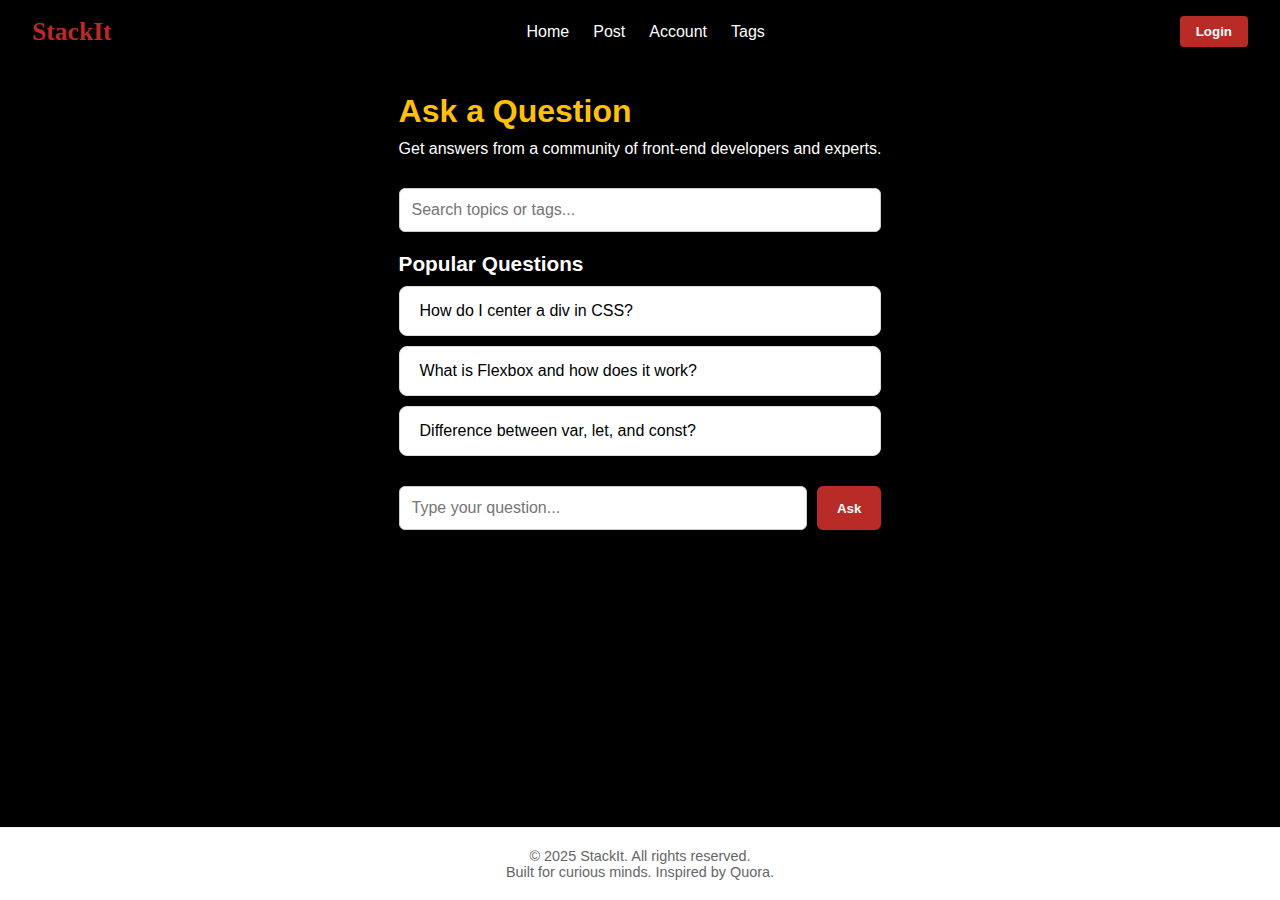
<file: StackIt-Fe/main.html>
<!DOCTYPE html>
<html lang="en">
<head>
  <meta charset="UTF-8" />
  <meta name="viewport" content="width=device-width, initial-scale=1.0"/>
  <title>StackIt | Ask Questions</title>
  <link rel="stylesheet" href="hackathon.css" />
</head>
<body>

  <nav class="navbar">
    <div class="logo">StackIt<span class="fe"></span></div>
    <ul class="nav-links">
      <li><a href="main.html">Home</a></li>
      <li><a href="post.html">Post</a></li>
      <li><a href="account.html">Account</a></li>
      <li><a href="#">Tags</a></li>
    </ul>
    <button class="login-btn">Login</button>
  </nav>

  <main class="container">
    <header>
      <h1>Ask a Question</h1>
      <p>Get answers from a community of front-end developers and experts.</p>
    </header>

    <section class="filter-bar">
      <input type="text" id="searchFilter" placeholder="Search topics or tags..." />
    </section>

    <section class="sample-questions">
      <h2>Popular Questions</h2>
      <ul id="sampleList">
        <li data-question="How do I center a div in CSS?">How do I center a div in CSS?</li>
        <li data-question="What is Flexbox and how does it work?">What is Flexbox and how does it work?</li>
        <li data-question="Difference between var, let, and const?">Difference between var, let, and const?</li>
      </ul>
    </section>

    <section class="ask-box">
      <form id="questionForm">
        <input type="text" id="questionInput" placeholder="Type your question..." required />
        <button type="submit">Ask</button>
      </form>
      <div class="answer-box" id="answerBox"></div>
    </section>
  </main>
  <footer>
    <p>&copy; 2025 StackIt. All rights reserved.</p>
    <p>Built for curious minds. Inspired by Quora.</p>
  </footer>

  <script src="main.js"></script>
</body>
</html>
</file>
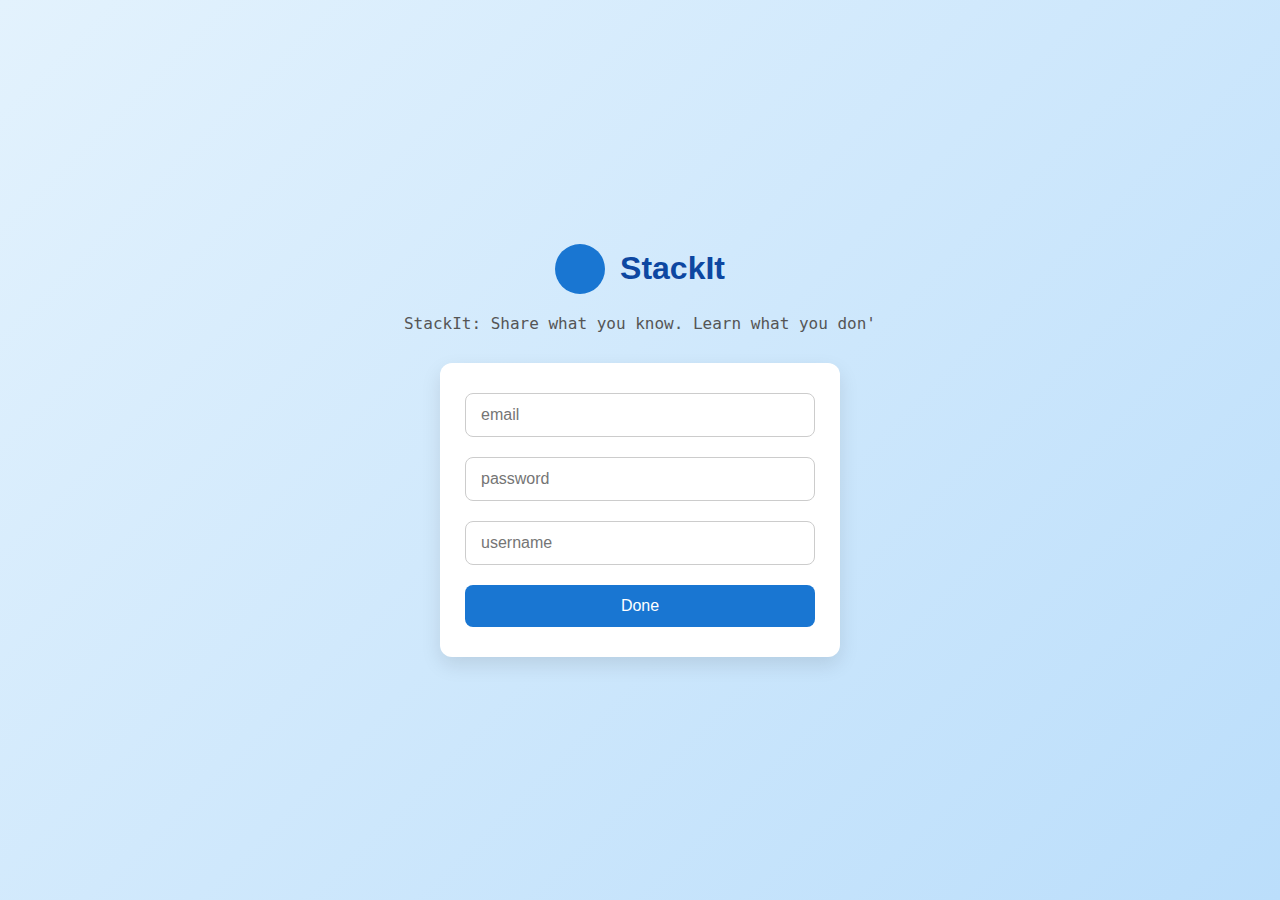
<file: StackIt-Fe/sign.html>
<!DOCTYPE html>
<html lang="en">

<head>
    <meta charset="UTF-8" />
    <meta name="viewport" content="width=device-width, initial-scale=1.0" />
    <title>Document</title>
    <link rel="stylesheet" href="sign.css">
</head>

<body>
    <div class="heading">
        <div class="logo"></div>
        <h1>StackIt</h1>
    </div>
    <pre class="theme">StackIt: Share what you know. Learn what you don'</pre>
    <div class="registerForm">
        <form>
            <div>
                <input type="text" placeholder="email" required>
            </div>
            <div>
                <input type="text" placeholder="password" required>
            </div>
            <div>
                <input type="text" placeholder="username" required>
            </div>
            <button class="btn" type="submit">Done</button>
        </form>
    </div>
    <script src="sign.js"></script>
</body>

</html>
</file>
<file: StackIt-Fe/hackathon.css>
* {
  margin: 0;
  padding: 0;
  box-sizing: border-box;
}

body {
  background-color: black;
  color: white;
  font-family: 'Roboto', sans-serif;
  display: flex;
  flex-direction: column;
  min-height: 100vh;
}

.navbar {
  background-color: black;
  display: flex;
  justify-content: space-between;
  align-items: center;
  padding: 16px 32px;
  box-shadow: 0 2px 4px rgba(0, 0, 0, 0.05);
  position: sticky;
  top: 0;
  z-index: 1000;
}

.logo {
  font-size: 1.6rem;
  font-weight: bold;
  color: #b92b27;
  font-family: 'Georgia', serif;
}


.nav-links {
  list-style: none;
  display: flex;
  gap: 24px;
}

.nav-links li a {
  text-decoration: none;
  color: white;
  font-weight: 500;
}

.nav-links li a:hover {
  color: #b92b27;
}

.login-btn {
  background-color: #b92b27;
  color: white;
  border: none;
  padding: 8px 16px;
  border-radius: 4px;
  font-weight: bold;
  cursor: pointer;
}

.login-btn:hover {
  background-color: white;
  color: red;
}


.container {
  max-width: 800px;
  margin: 30px auto;
  padding: 0 16px;
  flex: 1;
}

header h1 {
  font-family: 'Roboto', sans-serif;
  font-size: 2rem;
  margin-bottom: 10px;
  color: #ffc107;;
}

header p {
  font-size: 1rem;
  color: white;
  margin-bottom: 30px;
}

.filter-bar input {
  width: 100%;
  padding: 12px;
  border: 1px solid #ccc;
  border-radius: 6px;
  margin-bottom: 20px;
  font-size: 1rem;
}

.sample-questions h2 {
  font-size: 1.3rem;
  margin-bottom: 10px;
  color: white;
}

.sample-questions ul {
  list-style: none;
  margin-left: 0;
  padding-left: 0;
}

.sample-questions li {
  background-color: white;
  color: black;
  padding: 15px 20px;
  margin-bottom: 10px;
  border-radius: 8px;
  cursor: pointer;
  transition: box-shadow 0.3s ease;
  border: 1px solid #ddd;
}

.sample-questions li:hover {
  box-shadow: 0 2px 8px rgba(0, 0, 0, 0.08);
}

.ask-box form {
  display: flex;
  gap: 10px;
  margin-top: 30px;
  flex-wrap: wrap;
}

.ask-box input[type="text"] {
  flex: 1;
  padding: 12px;
  border-radius: 6px;
  border: 1px solid #ccc;
  font-size: 1rem;
}

.ask-box button {
  padding: 12px 20px;
  background-color: #b92b27;
  color: white;
  border: none;
  border-radius: 6px;
  font-weight: bold;
  cursor: pointer;
  transition: background-color 0.3s ease;
}

.ask-box button:hover {
  background-color: #a52722;
}

.answer-box {
  background-color: #fff;
  margin-top: 20px;
  padding: 20px;
  border-radius: 8px;
  font-size: 1rem;
  box-shadow: 0 2px 6px rgba(0, 0, 0, 0.05);
  border: 1px solid #ddd;
  display: none;
}

footer {
  background-color: white;
  text-align: center;
  padding: 20px;
  font-size: 0.9rem;
  color: #666;
  border-top: 1px solid #eee;
}
</file>
<file: StackIt-Fe/sign.css>
* {
    margin: 0;
    padding: 0;
    box-sizing: border-box;
}

body {
    font-family: 'Segoe UI', Tahoma, Geneva, Verdana, sans-serif;
    background: linear-gradient(135deg, #e3f2fd, #bbdefb);
    min-height: 100vh;
    display: flex;
    flex-direction: column;
    align-items: center;
    justify-content: center;
    padding: 20px;
    color: #333;
}


.heading {
    display: flex;
    align-items: center;
    gap: 15px;
    margin-bottom: 20px;
}

.logo {
    width: 50px;
    height: 50px;
    background-color: #1976d2;
    border-radius: 50%;
}

.heading h1 {
    font-size: 2rem;
    color: #0d47a1;
}


.theme {
    font-size: 1rem;
    margin-bottom: 30px;
    color: #555;
    text-align: center;
}


.registerForm {
    background: #ffffff;
    padding: 30px 25px;
    border-radius: 12px;
    box-shadow: 0 8px 20px rgba(0, 0, 0, 0.1);
    width: 100%;
    max-width: 400px;
}

.registerForm form div {
    margin-bottom: 20px;
}

.registerForm input[type="text"],
.registerForm input[type="email"],
.registerForm input[type="password"] {
    width: 100%;
    padding: 12px 15px;
    font-size: 1rem;
    border: 1px solid #ccc;
    border-radius: 8px;
    transition: border-color 0.3s ease;
}

.registerForm input:focus {
    border-color: #1976d2;
    outline: none;
    box-shadow: 0 0 0 3px rgba(25, 118, 210, 0.15);
}


.btn {
    width: 100%;
    padding: 12px;
    background-color: #1976d2;
    color: white;
    font-size: 1rem;
    border: none;
    border-radius: 8px;
    cursor: pointer;
    transition: background-color 0.3s ease;
}

.btn:hover {
    background-color: #1565c0;
}


@media (max-width: 480px) {
    .registerForm {
        padding: 25px 20px;
    }

    .heading h1 {
        font-size: 1.5rem;
    }
}
</file>
